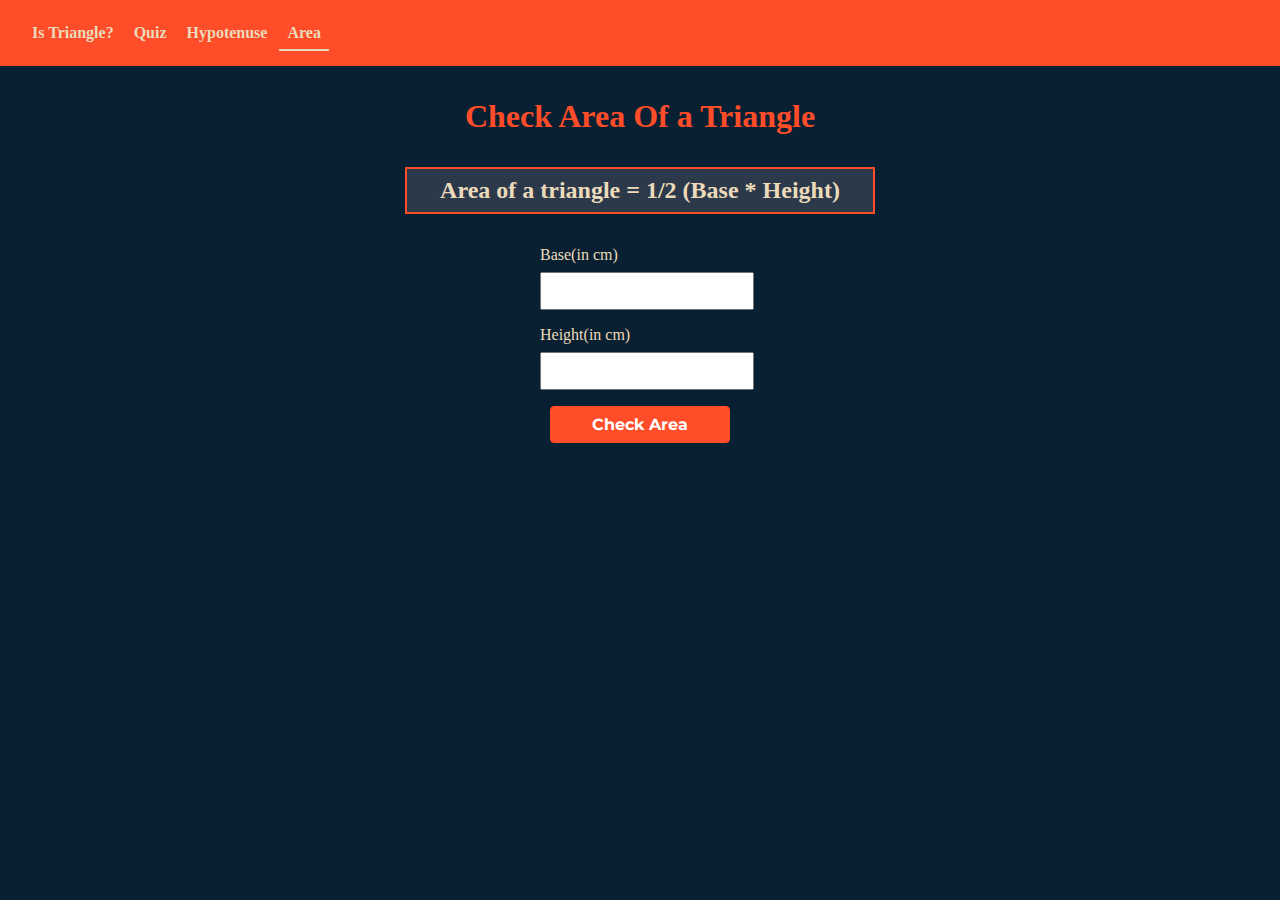
<file: pages/area.html>
<!DOCTYPE html>
<html lang="en">
	<head>
		<meta charset="UTF-8" />
		<meta http-equiv="X-UA-Compatible" content="IE=edge" />
		<meta name="viewport" content="width=device-width, initial-scale=1.0" />
		<link rel="stylesheet" href="/style.css" />
		<title>Area</title>
	</head>
	<body>
		<nav>
			<a href="/index.html">Is Triangle?</a>
			<a href="/pages/quiz.html">Quiz</a>
			<a href="/pages/hypotenuse.html">Hypotenuse</a>
			<a href="/pages/area.html" class="item-active">Area</a>
		</nav>
		<h1 class="heading">Check Area Of a Triangle</h1>
		<h2 class="formula">Area of a triangle = 1/2 (Base * Height)</h2>
		<div class="angle-container">
			<div class="input-container">
				<label for="base"
					>Base(in cm)
					<input class="area-input" id="base" />
				</label>
			</div>
			<div class="input-container">
				<label for="height"
					>Height(in cm)
					<input class="area-input" id="height" />
				</label>
			</div>
			<button id="area-btn" class="btn">Check Area</button>
		</div>
		<h2 id="area-output" class="output"></h2>
		<script src="/scripts/area.js"></script>
	</body>
</html>
</file>
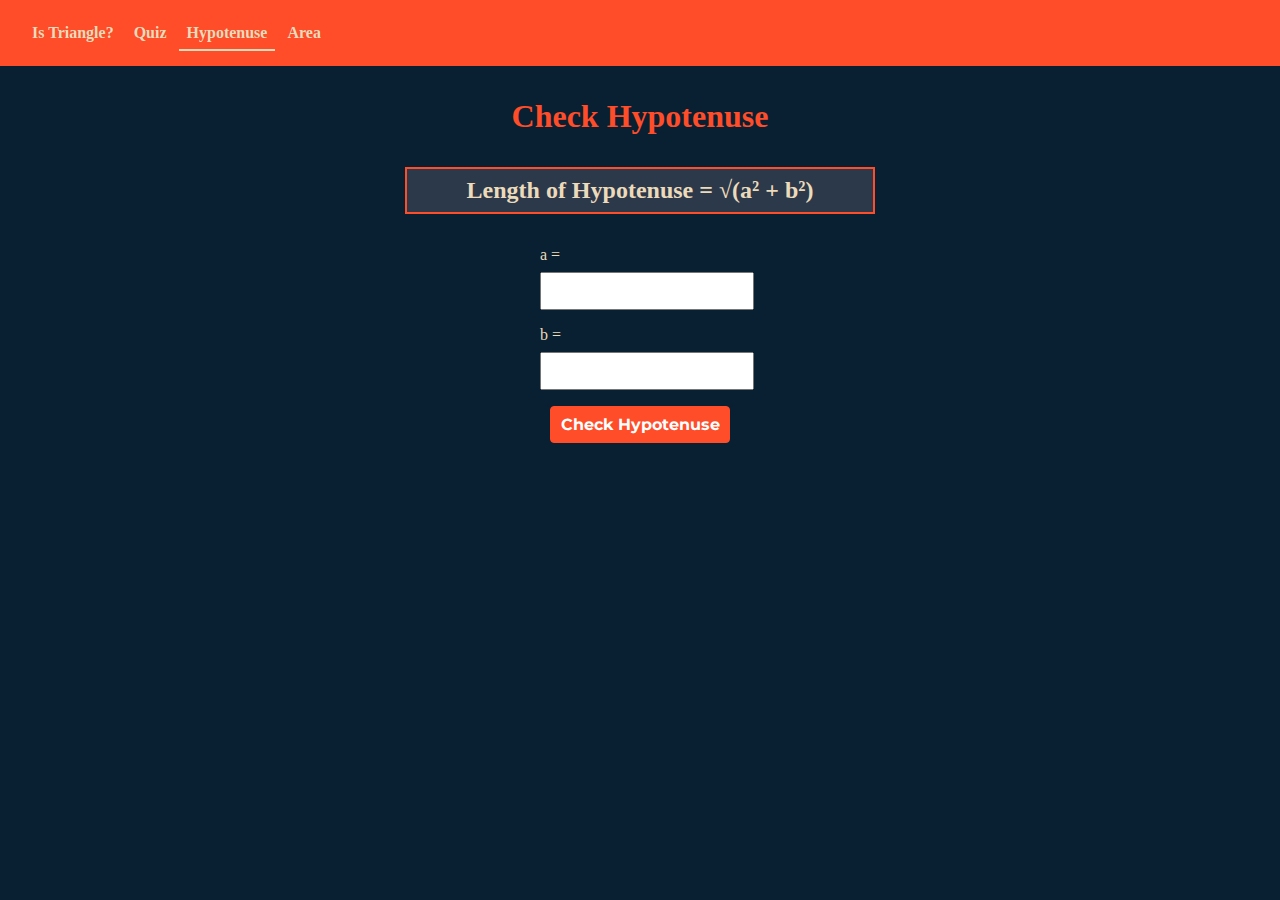
<file: pages/hypotenuse.html>
<!DOCTYPE html>
<html lang="en">

<head>
    <meta charset="UTF-8" />
    <meta http-equiv="X-UA-Compatible" content="IE=edge" />
    <meta name="viewport" content="width=device-width, initial-scale=1.0" />
    <link rel="stylesheet" href="/style.css" />
    <title>Hypotenuse</title>
</head>

<body>
    <nav>
        <a href="/index.html">Is Triangle?</a>
        <a href="/pages/quiz.html">Quiz</a>
        <a href="/pages/hypotenuse.html" class="item-active">Hypotenuse</a>
        <a href="/pages/area.html">Area</a>
    </nav>
    <h1 class="heading">Check Hypotenuse</h1>
    <h2 class="formula">Length of Hypotenuse = √(a² + b²)</h2>
    <div class="angle-container">
        <div class="input-container">
            <label for="a">a =
                <input class="side-input" id="a" />
            </label>
        </div>
        <div class="input-container">
            <label for="b">b =
                <input class="side-input" id="b" />
            </label>
        </div>
        <button id="hypotenuse-btn" class="btn">Check Hypotenuse</button>
    </div>
    <h2 id="hypotenuse-output" class="output"></h2>
    <script src="/scripts/hypotenuse.js"></script>
</body>

</html>
</file>
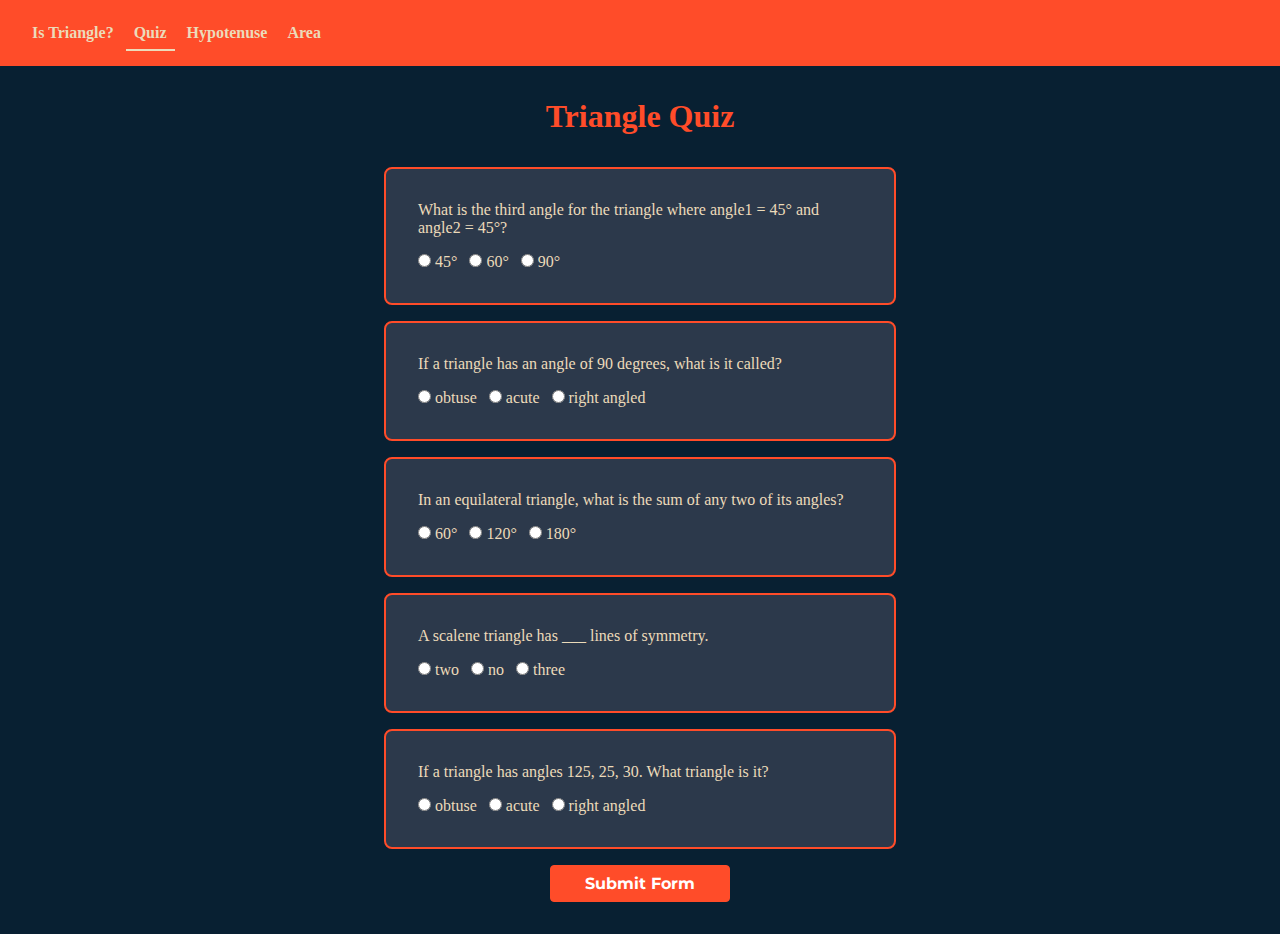
<file: pages/quiz.html>
<!DOCTYPE html>
<html>
	<head>
		<meta charset="utf-8" />
		<meta name="viewport" content="width=device-width" />
		<title>Triangle🔺Quiz</title>
		<link href="/style.css" rel="stylesheet" type="text/css" />
	</head>
	<body>
		<nav>
			<a href="/index.html">Is Triangle?</a>
			<a href="/pages/quiz.html" class="item-active">Quiz</a>
			<a href="/pages/hypotenuse.html">Hypotenuse</a>
			<a href="/pages/area.html">Area</a>
		</nav>
		<h1 class="heading">Triangle Quiz</h1>
		<form class="container quiz-form">
			<div class="quiz-container">
				<p>
					What is the third angle for the triangle where angle1 = 45° and angle2
					= 45°?
				</p>
				<label>
					<input required type="radio" name="options" value="45°" />
					45°
				</label>
				<label>
					<input required type="radio" name="options" value="60°" />
					60°
				</label>
				<label>
					<input required type="radio" name="options" value="90°" />
					90°
				</label>
			</div>
			<div class="quiz-container">
				<p>If a triangle has an angle of 90 degrees, what is it called?</p>
				<label>
					<input required type="radio" name="option1" value="obtuse" />
					obtuse
				</label>
				<label>
					<input required type="radio" name="option1" value="acute" />
					acute
				</label>
				<label>
					<input required type="radio" name="option1" value="right angled" />
					right angled
				</label>
			</div>
            <div class="quiz-container">
				<p>In an equilateral triangle, what is the sum of any two of its angles?</p>
				<label>
					<input required type="radio" name="option2" value="60°" />
					60°
				</label>
				<label>
					<input required type="radio" name="option2" value="120°" />
					120°
				</label>
				<label>
					<input required type="radio" name="option2" value="180°" />
					180°
				</label>
			</div>
            <div class="quiz-container">
				<p>A scalene triangle has ___ lines of symmetry.</p>
				<label>
					<input required type="radio" name="option3" value="two" />
					two
				</label>
				<label>
					<input required type="radio" name="option3" value="no" />
					no
				</label>
				<label>
					<input required type="radio" name="option3" value="three" />
					three
				</label>
			</div>
            <div class="quiz-container">
				<p>If a triangle has angles 125, 25, 30. What triangle is it?</p>
				<label>
					<input required type="radio" name="option4" value="obtuse" />
					obtuse
				</label>
				<label>
					<input required type="radio" name="option4" value="acute" />
					acute
				</label>
				<label>
					<input required type="radio" name="option4" value="right angled" />
					right angled
				</label>
			</div>
			<button id="submit-btn" class="btn" type="submit">Submit Form</button>
		</form>
		<h2 class="output"></h2>
		<script src="/scripts/quiz.js"></script>
	</body>
</html>
</file>
<file: style.css>
@import url('https://fonts.googleapis.com/css2?family=Montserrat&display=swap');

* {
	--primary-color: #FF4C29;
	--background-color: #082032;
	--text-color: #ECDBBA;
    --background-tile: #2C394B;
	margin: 0;
	padding: 0;
    font-family: 'Cambria';
}

body {
	color: var(--text-color);
	background: var(--background-color);
}

.container {
	width: 40%;
	margin: auto;
}

.heading {
	text-align: center;
	color: var(--primary-color);
	margin-bottom: 2rem;
}

.quiz-container {
	padding: 2rem;
    background-color: var(--background-tile);
	border: 2px solid var(--primary-color);
	border-radius: 0.5rem;
	margin: 1rem 0;
}

.quiz-container p {
	margin-bottom: 1rem;
}

.quiz-container label {
	margin-right: 0.5rem;
}

.angle-container {
	width: 50%;
	margin: auto;
}

.btn {
    display: block;
	padding: 0.5rem;
	background: var(--primary-color);
	color: #ffffff;
	border: 1px solid var(--primary-color);
	border-radius: 0.25rem;
	width: 45%;
    max-width: 180px;
    margin: auto;
	font-weight: bold;
	font-family: 'Montserrat', sans-serif;
	font-size: 1rem;
}

.output {
	text-align: center;
	margin: 2rem 0;
}

.input-container {
	margin: auto;
    max-width: 200px;
}

.input-container input {
	padding: 0.5rem;
	font-size: 1rem;
	width: 97%;
	margin: 0.5rem 1rem 1rem 0;
}

.formula {
	text-align: center;
	width: 450px;
	margin: 2rem auto;
	padding: 0.5rem;
	border: 2px solid var(--primary-color);
    background-color: var(--background-tile);
}

nav {
	background: var(--primary-color);
	padding: 1.5rem;
	margin-bottom: 2rem;
}

a {
	text-decoration: none;
	color: var(--text-color);
	padding: 0.5rem;
	font-weight: 600;
	font-size: 1rem;
}

.item-active {
	border-bottom: 2px solid;
	font-weight: bolder;
}

@media only screen and (max-width: 600px) {
	.angle-container,
	.container,
	.formula {
		width: 50%;
	}
}
</file>
